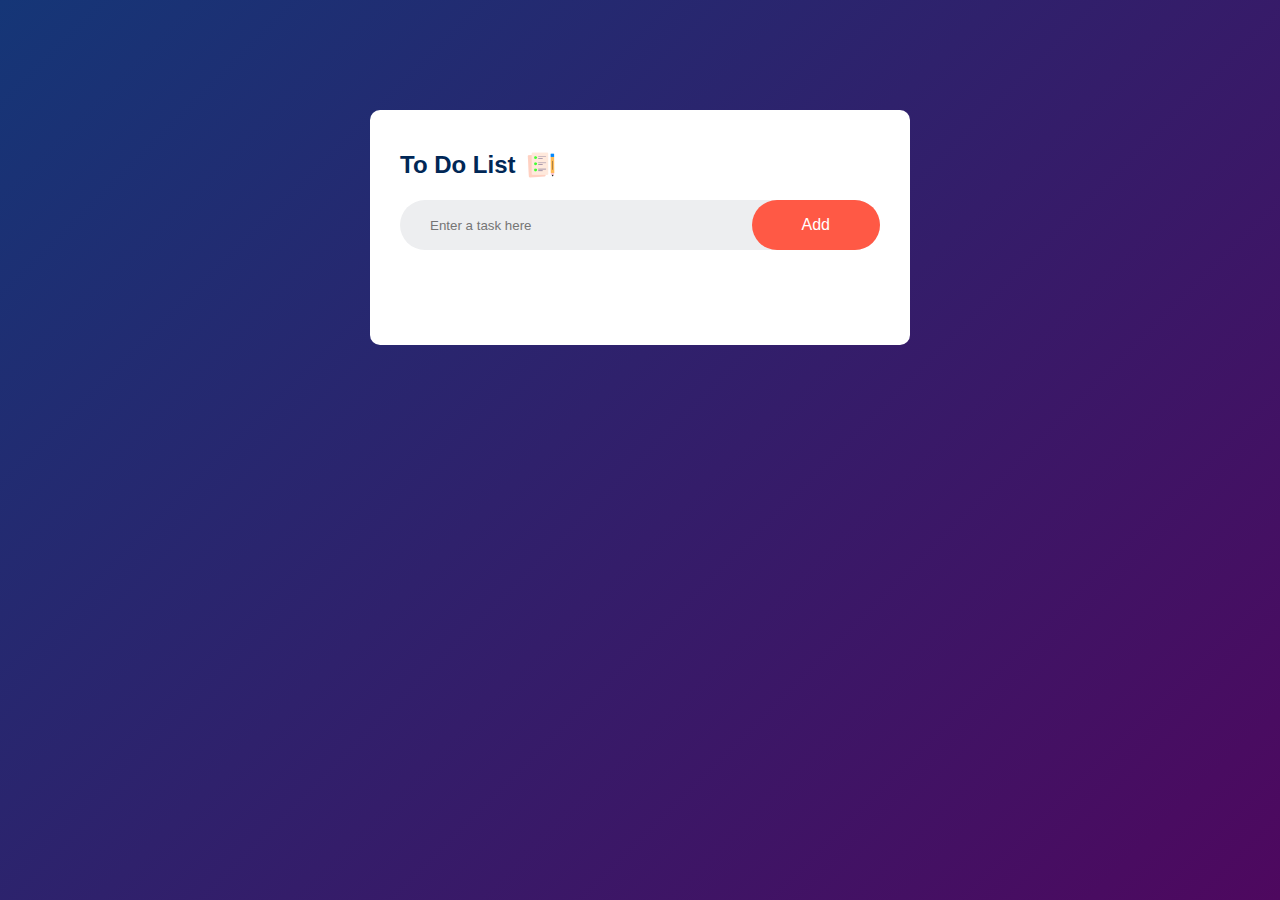
<file: assignTasks/index.html>
<!DOCTYPE html>
<html lang="en">
<head>
    <meta charset="UTF-8">
    <meta name="viewport" content="width=device-width, initial-scale=1.0">
    <link rel="stylesheet" href="style.css">
    <title>TO-Do-List</title>
</head>
<body>
    <div class="container">
        <div class="todo-app">
            <h2>To Do List <img src="images/icon.png" alt="Icon"></h2>
            <div class="row">
                <label for="input-box"></label><input type="text" id="input-box" placeholder="Enter a task here">
                <button onclick="addTask()">Add</button>
            </div>
            <ul id="list-container">
<!--                <li class="checked">Task 1</li>-->
<!--                <li>Task 2</li>-->
<!--                <li>Task 3</li>-->
            </ul>
        </div>
    </div>
    <script src="script.js"></script>
</body>
</html>
</file>
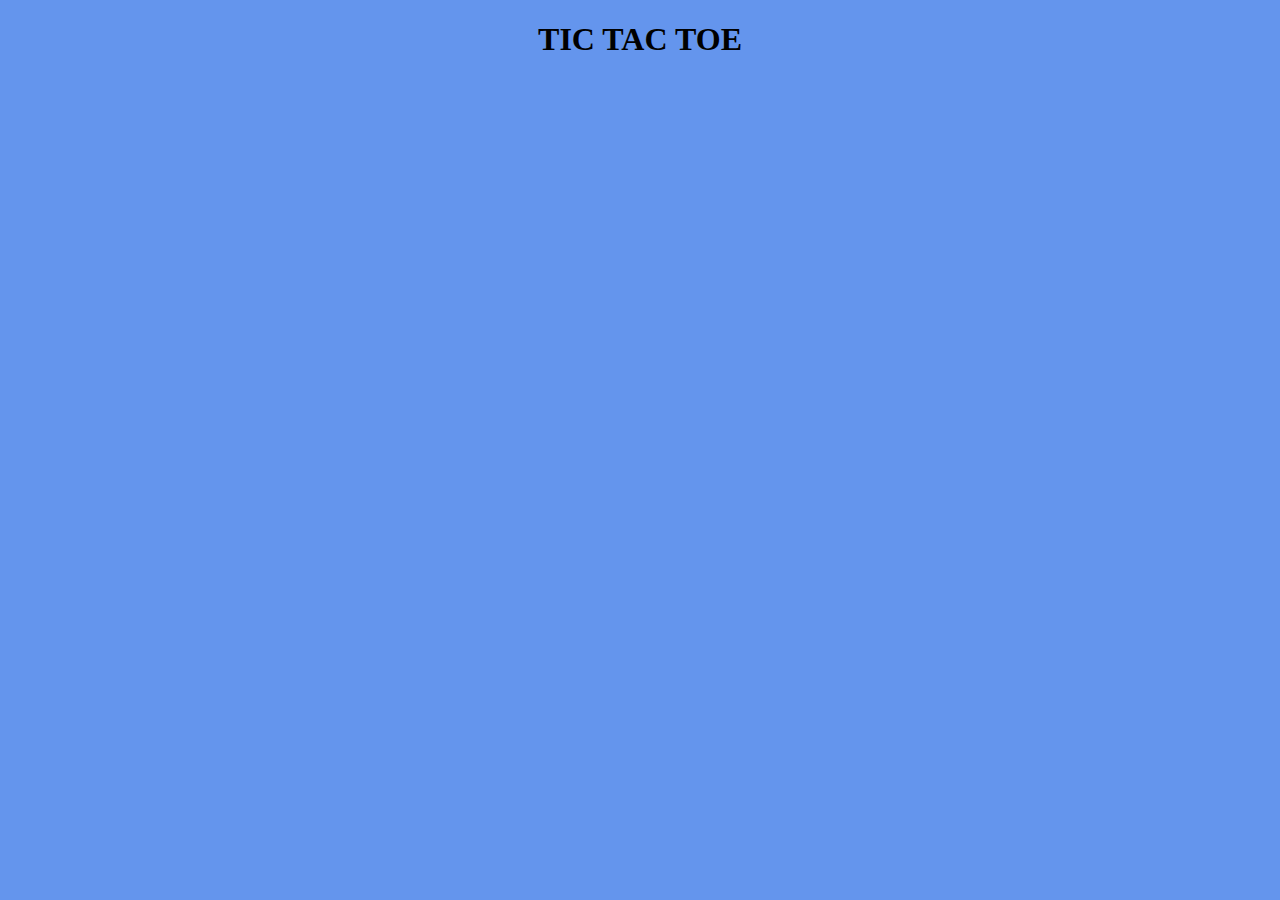
<file: Day2/index.html>
<!DOCTYPE html>
<html lang="en">
<head>
    <meta charset="UTF-8">
    <meta name="viewport" content="width=device-width, initial-scale=1.0">
    <title>TIC TAC TOE</title>
    <style>
        body {
            margin: 0;
            padding: 0;
            background-color: cornflowerblue;
        }
        h1{
            display: flex;
            justify-content: center;
        }
        .square{
            display: flex;

        }
    </style>
</head>
<body>
<div id="title">
    <h1>TIC TAC TOE</h1>
</div>
<div id="game">
    <div class="square" id="square0"></div>
    <div class="square" id="square1"></div>
    <div class="square" id="square2"></div>

</div>
</body>
</html>
</file>
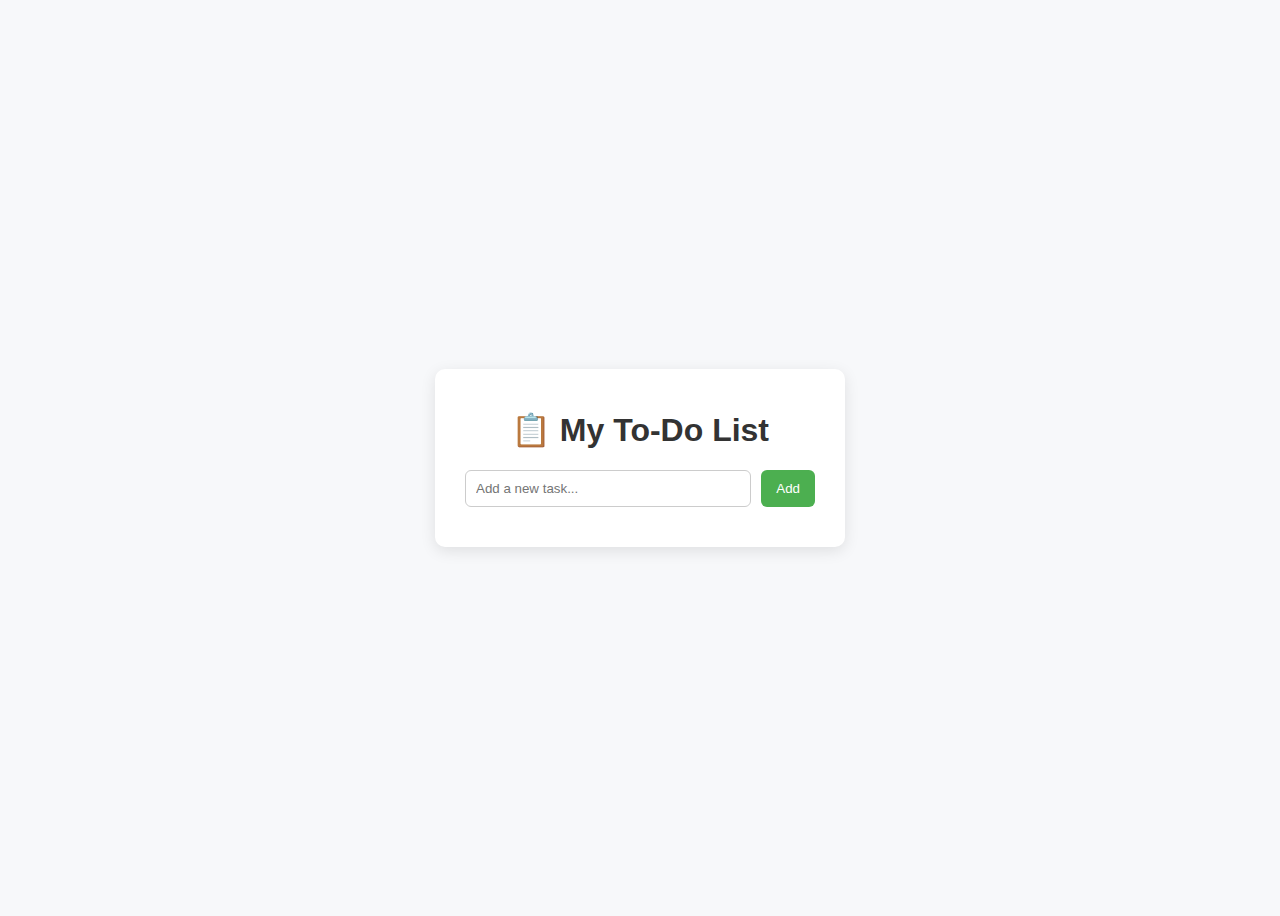
<file: Day1/inspire.html>
<!DOCTYPE html>
<html lang="en">
  <head>
    <meta charset="UTF-8" />
    <meta name="viewport" content="width=device-width, initial-scale=1.0" />
    <title>To-Do List</title>
    <style>
      body {
        font-family: Arial, sans-serif;
        background: #f7f8fa;
        display: flex;
        justify-content: center;
        align-items: center;
        height: 100vh;
      }

      .todo-container {
        background: #fff;
        padding: 20px 30px;
        border-radius: 10px;
        box-shadow: 0px 4px 15px rgba(0, 0, 0, 0.1);
        width: 350px;
      }

      h1 {
        text-align: center;
        color: #333;
      }

      .input-group {
        display: flex;
        gap: 10px;
      }

      input {
        flex: 1;
        padding: 10px;
        border: 1px solid #ccc;
        border-radius: 6px;
      }

      button {
        padding: 10px 15px;
        background: #4caf50;
        color: white;
        border: none;
        border-radius: 6px;
        cursor: pointer;
      }

      button:hover {
        background: #45a049;
      }

      ul {
        margin-top: 20px;
        list-style: none;
        padding: 0;
      }

      li {
        background: #f1f1f1;
        padding: 10px;
        margin-bottom: 8px;
        border-radius: 6px;
        display: flex;
        justify-content: space-between;
        align-items: center;
      }

      li.completed {
        text-decoration: line-through;
        color: gray;
      }

      .delete-btn {
        background: red;
        color: white;
        border: none;
        padding: 6px 8px;
        border-radius: 4px;
        cursor: pointer;
      }

      .delete-btn:hover {
        background: darkred;
      }
    </style>
  </head>
  <body>
    <div class="todo-container">
      <h1>📋 My To-Do List</h1>
      <div class="input-group">
        <input type="text" id="taskInput" placeholder="Add a new task..." />
        <button id="addBtn">Add</button>
      </div>
      <ul id="taskList"></ul>
    </div>

    <script>
      // Select elements
      const taskInput = document.getElementById("taskInput");
      const addBtn = document.getElementById("addBtn");
      const taskList = document.getElementById("taskList");

      // Load tasks from localStorage
      let tasks = JSON.parse(localStorage.getItem("tasks")) || [];
      renderTasks();

      // Add task
      addBtn.addEventListener("click", () => {
        const taskText = taskInput.value.trim();
        if (taskText) {
          tasks.push({ text: taskText, completed: false });
          saveTasks();
          renderTasks();
          taskInput.value = "";
        }
      });

      // Toggle complete & delete
      taskList.addEventListener("click", (e) => {
        if (e.target.tagName === "LI") {
          const index = e.target.dataset.index;
          tasks[index].completed = !tasks[index].completed;
          saveTasks();
          renderTasks();
        }
        if (e.target.classList.contains("delete-btn")) {
          const index = e.target.dataset.index;
          tasks.splice(index, 1);
          saveTasks();
          renderTasks();
        }
      });

      // Save tasks
      function saveTasks() {
        localStorage.setItem("tasks", JSON.stringify(tasks));
      }

      // Render tasks
      function renderTasks() {
        taskList.innerHTML = "";
        tasks.forEach((task, index) => {
          const li = document.createElement("li");
          li.textContent = task.text;
          li.dataset.index = index;
          if (task.completed) li.classList.add("completed");

          const deleteBtn = document.createElement("button");
          deleteBtn.textContent = "X";
          deleteBtn.classList.add("delete-btn");
          deleteBtn.dataset.index = index;

          li.appendChild(deleteBtn);
          taskList.appendChild(li);
        });
      }
    </script>
  </body>
</html>
</file>
<file: assignTasks/style.css>
*{
margin: 0;
    padding: 0;
    font-family: poppins, sans-serif;
    box-sizing: border-box;
}
.container{
    width: 100%;
    min-height: 100vh;
    background: linear-gradient(135deg, #153677, #4e085f);
    padding: 10px;
}
.todo-app{
    width: 100%;
    max-width: 540px;
    background: #fff;
    margin: 100px auto 20px;
    padding: 40px 30px 70px;
    border-radius: 10px;
}
.todo-app h2{
    color: #002756;
    display: flex;
    align-items: center;
    margin-bottom: 20px;
}
.todo-app h2 img{
    width: 30px;
    margin-left: 10px;
}
.row{
    display: flex;
    align-items: center;
    justify-content: space-between;
    background: #edeef0;
    border-radius: 30px;
    padding-left: 20px;
    margin-bottom: 25px;
}
input{
    flex: 1;
    border: none;
    outline: none;
    background: transparent;
    padding: 10px;
}
button{
    border: none;
    outline: none;
    padding: 16px 50px;
    background: #ff5945;
    color: #fff;
    font-size: 16px;
    cursor: pointer;
    border-radius: 40px;
}
ul li{
    list-style: none;
    font-size: 16px;
    padding: 12px 8px 12px 50px;
    user-select: none;
    cursor: pointer;
    position: relative;
}
ul li::before{
    content: "";
    position: absolute;
    height: 28px;
    width: 28px;
    border-radius: 50%;
    background-image: url("images/unchecked.png");
    background-size: cover;
    background-position: center;
    top: 12px;
    left: 8px;
}
ul li.checked{
    color: #555;
    text-decoration: line-through;
}
ul li.checked::before{
    background-image: url("images/checked.png");
}
ul li span{
    position: absolute;
    right: 0;
    top: 5px;
    width: 18px;
    height: 18px;
    font-size: 16px;
    color: #555;
    line-height: 18px;
    text-align: center;
}
ul li span:hover{
    background: #edeef0;
    border-radius: 50px;
}
</file>
